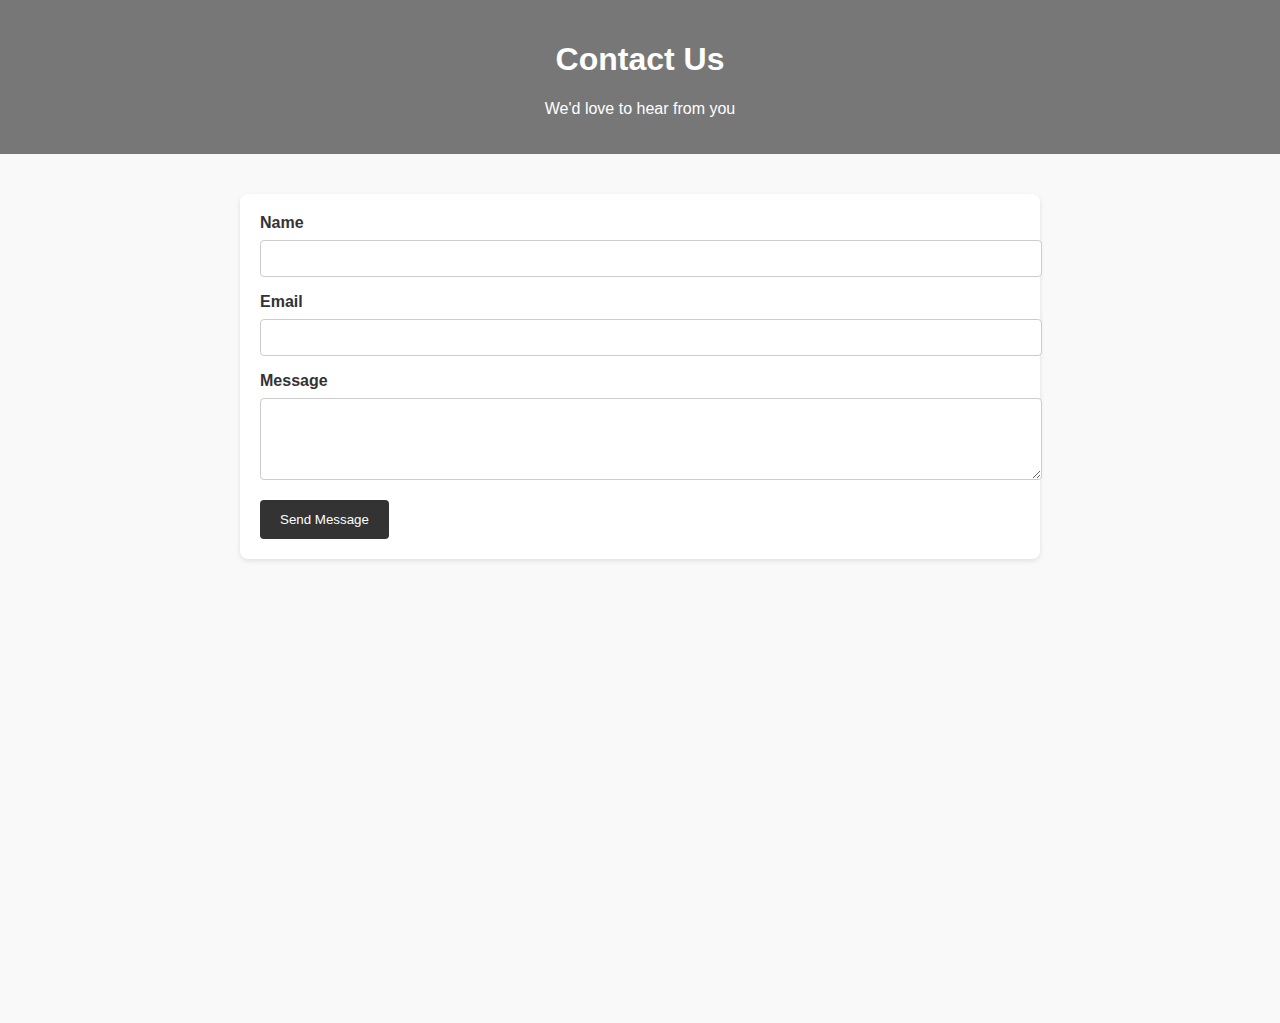
<file: djangodemo/djangodemo/mysite/templates/contact.html>
<!doctype html>
<html lang="en">
<head>
  <meta charset="utf-8" />
  <meta name="viewport" content="width=device-width, initial-scale=1" />
  <title>Contact • YourSite</title>
  <style>
    body {
      margin: 0;
      font-family: Arial, sans-serif;
      background: #f9f9f9;
      color: #333;
    }
    header {
      background: #777;
      color: #fff;
      text-align: center;
      padding: 20px;
    }
    main {
      max-width: 800px;
      margin: 40px auto;
      padding: 0 20px;
    }
    form {
      background: #fff;
      padding: 20px;
      border-radius: 8px;
      box-shadow: 0 2px 5px rgba(0,0,0,0.1);
      margin-bottom: 20px;
    }
    label {
      display: block;
      margin-bottom: 8px;
      font-weight: bold;
    }
    input, textarea {
      width: 100%;
      padding: 10px;
      margin-bottom: 16px;
      border: 1px solid #ccc;
      border-radius: 4px;
    }
    button {
      background: #333;
      color: #fff;
      padding: 12px 20px;
      border: none;
      border-radius: 4px;
      cursor: pointer;
    }
    button:hover {
      background: #000;
    }
    iframe {
      width: 100%;
      height: 400px;
      border: none;
      border-radius: 8px;
    }
  </style>
</head>
<body>
  <header>
    <h1>Contact Us</h1>
    <p>We'd love to hear from you</p>
  </header>

  <main>
    <form action="#" method="post">
      <label for="name">Name</label>
      <input type="text" id="name" name="name" required>

      <label for="email">Email</label>
      <input type="email" id="email" name="email" required>

      <label for="message">Message</label>
      <textarea id="message" name="message" rows="4" required></textarea>

      <button type="submit">Send Message</button>
    </form>

    <iframe 
      src="https://www.google.com/maps/embed?pb=!1m18!1m12!1m3!1d3153.019415332421!2d-122.4194150846838!3d37.77492977975988!2m3!1f0!2f0!3f0!3m2!1i1024!2i768!4f13.1!3m3!1m2!1s0x8085809c7a1b2fbd%3A0xa123456789abcdef!2sSan%20Francisco%2C%20CA!5e0!3m2!1sen!2sus!4v1684020181186" 
      allowfullscreen="" 
      loading="lazy">
    </iframe>
  </main>
</body>
</html>
</file>
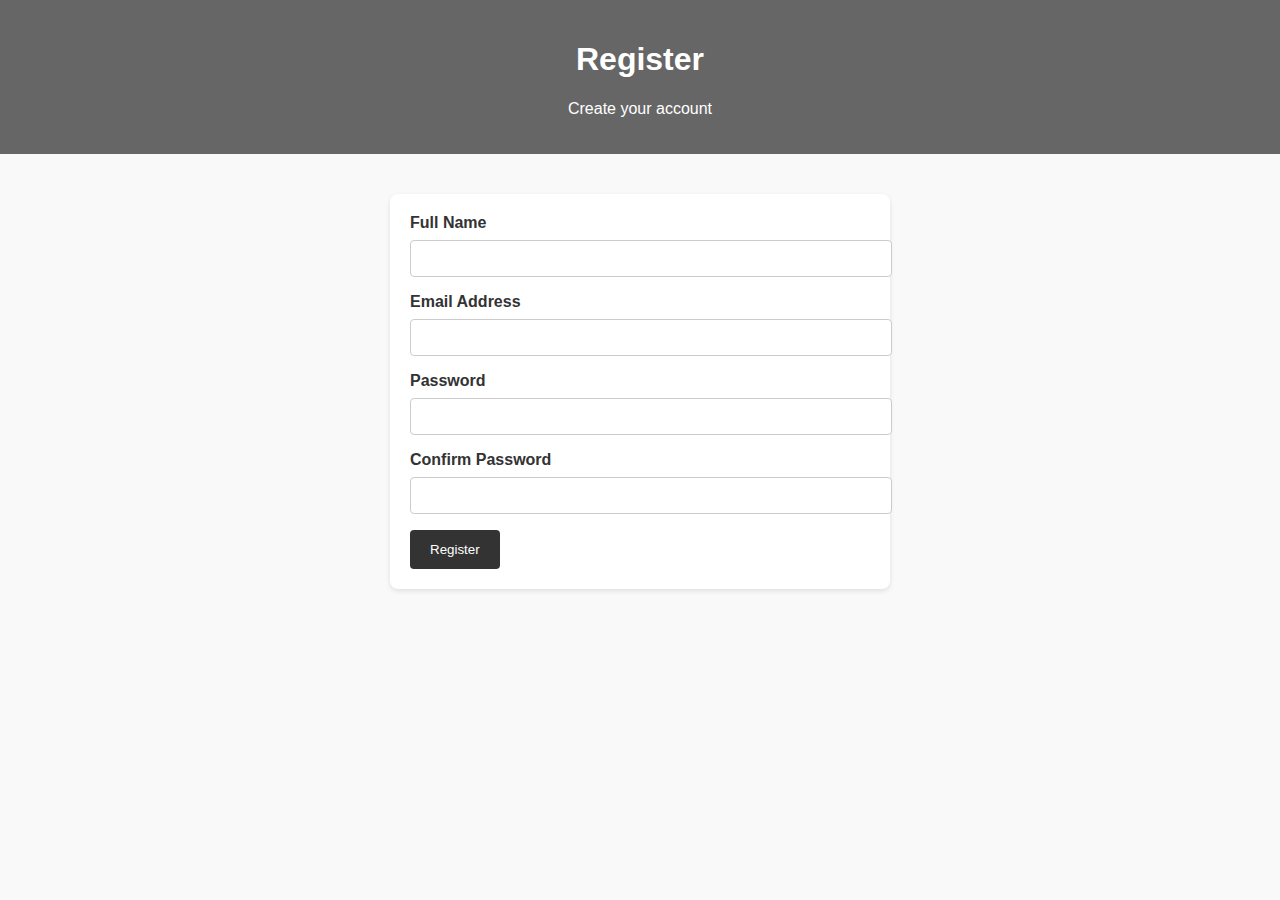
<file: djangodemo/djangodemo/mysite/templates/register.html>
<!doctype html>
<html lang="en">
<head>
  <meta charset="utf-8" />
  <meta name="viewport" content="width=device-width, initial-scale=1" />
  <title>Register • YourSite</title>
  <style>
    body {
      margin: 0;
      font-family: Arial, sans-serif;
      background: #f9f9f9;
      color: #333;
    }
    header {
      background: #666;
      color: #fff;
      text-align: center;
      padding: 20px;
    }
    main {
      max-width: 500px;
      margin: 40px auto;
      padding: 0 20px;
    }
    form {
      background: #fff;
      padding: 20px;
      border-radius: 8px;
      box-shadow: 0 2px 5px rgba(0,0,0,0.1);
    }
    label {
      display: block;
      margin-bottom: 8px;
      font-weight: bold;
    }
    input {
      width: 100%;
      padding: 10px;
      margin-bottom: 16px;
      border: 1px solid #ccc;
      border-radius: 4px;
    }
    button {
      background: #333;
      color: #fff;
      padding: 12px 20px;
      border: none;
      border-radius: 4px;
      cursor: pointer;
    }
    button:hover {
      background: #000;
    }
  </style>
</head>
<body>
  <header>
    <h1>Register</h1>
    <p>Create your account</p>
  </header>

  <main>
    <form action="#" method="post">
      <label for="name">Full Name</label>
      <input type="text" id="name" name="name" required>

      <label for="email">Email Address</label>
      <input type="email" id="email" name="email" required>

      <label for="password">Password</label>
      <input type="password" id="password" name="password" required>

      <label for="confirm-password">Confirm Password</label>
      <input type="password" id="confirm-password" name="confirm-password" required>

      <button type="submit">Register</button>
    </form>
  </main>
</body>
</html>
</file>
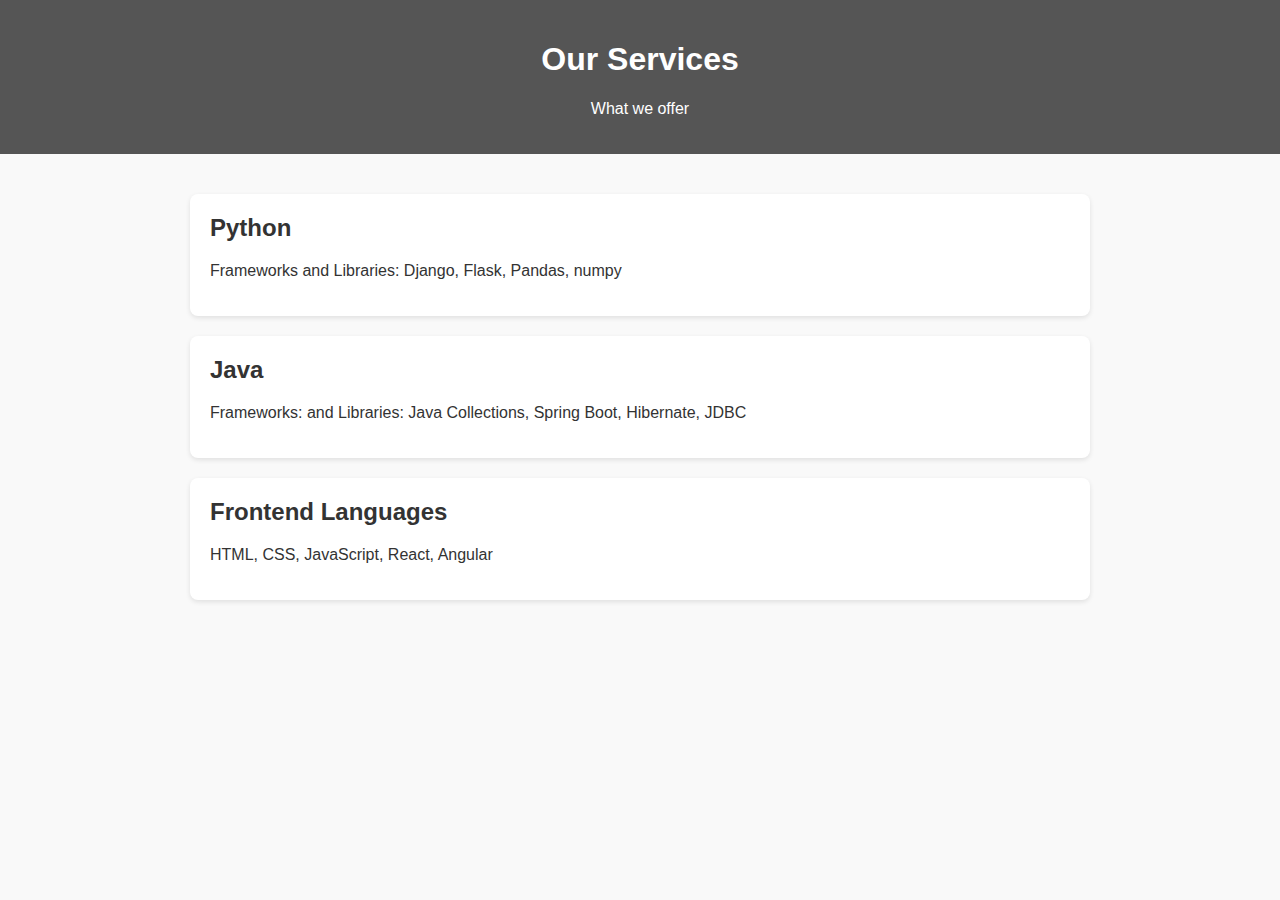
<file: djangodemo/djangodemo/mysite/templates/services.html>
<!doctype html>
<html lang="en">
<head>
  <meta charset="utf-8" />
  <meta name="viewport" content="width=device-width, initial-scale=1" />
  <title>Services • YourSite</title>
  <style>
    body {
      margin: 0;
      font-family: Arial, sans-serif;
      background: #f9f9f9;
      color: #333;
    }
    header {
      background: #555;
      color: #fff;
      text-align: center;
      padding: 20px;
    }
    main {
      max-width: 900px;
      margin: 40px auto;
      padding: 0 20px;
    }
    .service-card {
      background: #fff;
      padding: 20px;
      margin-top: 20px;
      border-radius: 8px;
      box-shadow: 0 2px 5px rgba(0,0,0,0.1);
    }
    h2 {
      margin-top: 0;
    }
  </style>
</head>
<body>
  <header>
    <h1>Our Services</h1>
    <p>What we offer</p>
  </header>

  <main>
    <section class="service-card">
      <h2>Python</h2>
      <p>Frameworks and Libraries: Django, Flask, Pandas, numpy</p>
    </section>

    <section class="service-card">
      <h2>Java</h2>
      <p>Frameworks: and Libraries: Java Collections, Spring Boot, Hibernate, JDBC</p>
    </section>

    <section class="service-card">
      <h2>Frontend Languages</h2>
      <p>HTML, CSS, JavaScript, React, Angular</p>
    </section>
  </main>
</body>
</html>
</file>
